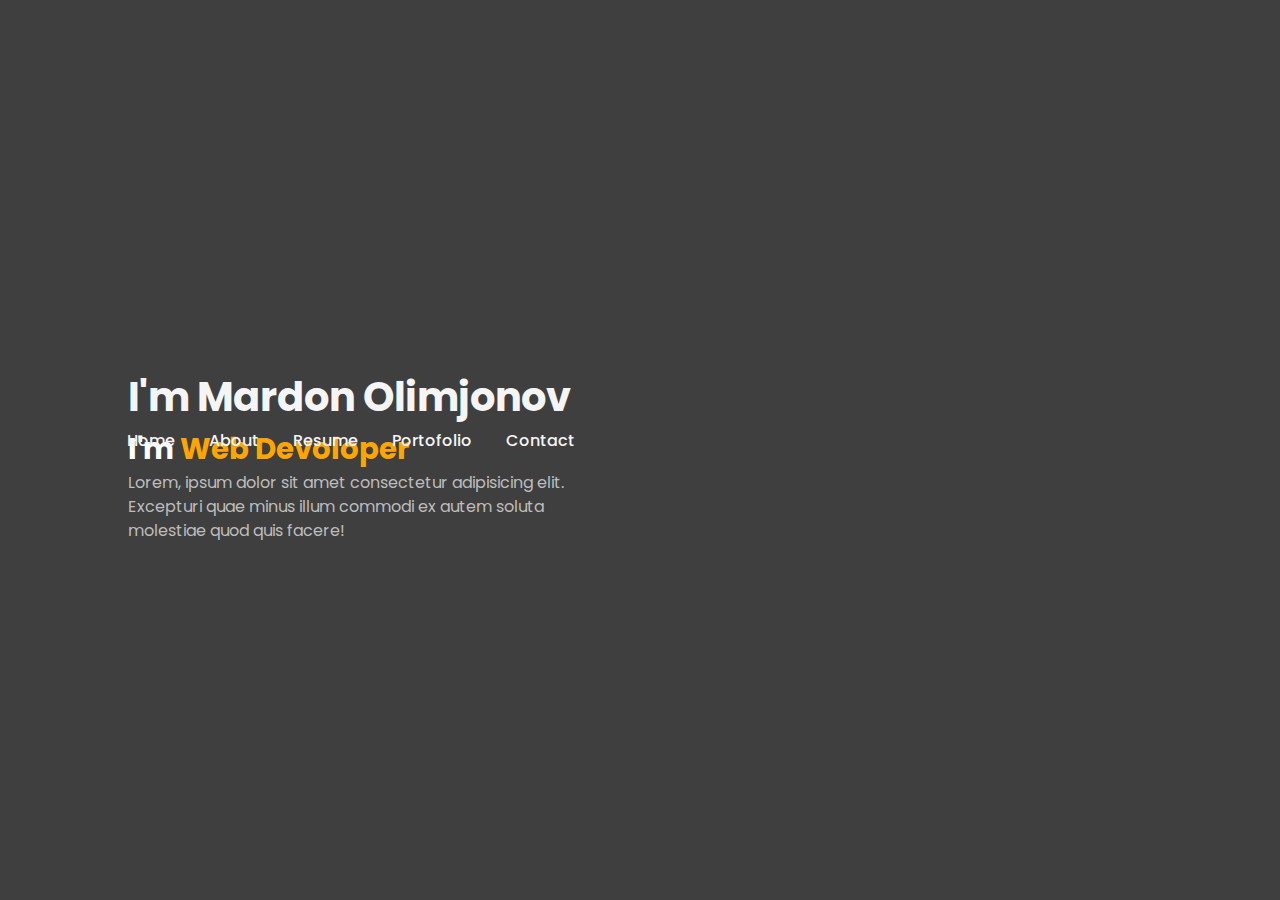
<file: index.html>
<!DOCTYPE html>
<html lang="en">

<head>
    <meta charset="UTF-8">
    <meta name="viewport" content="width=device-width, initial-scale=1.0">
    <title>Mardon Olimjonov</title>
    <link rel="stylesheet" href="./css/main.css">
</head>

<body>
    <header>
        <ul class="navlist">
            <li><a href="./index.html">Home</a></li>
            <li><a href="./about.html">About</a></li>
            <li><a href="./Black Modern Professional Resume.pdf">Resume</a></li>
            <li><a href="./portofoliya.html">Portofolio</a></li>
            <li><a href="./contact.html">Contact</a></li>
        </ul>
    </header>

    <section class="home">
        <div class="home-content ">
            <h1> I'm Mardon Olimjonov</h1>
            <div class="change-text">
                <h3>I'm</h3>
                <h3>
                    <span class="txt">Web Devoloper</span>
                </h3>
            </div>
            <p>Lorem, ipsum dolor sit amet consectetur adipisicing elit. Excepturi quae minus illum commodi ex autem
                soluta molestiae quod quis facere!</p>
        </div>
    </section>
</body>

</html>
</file>
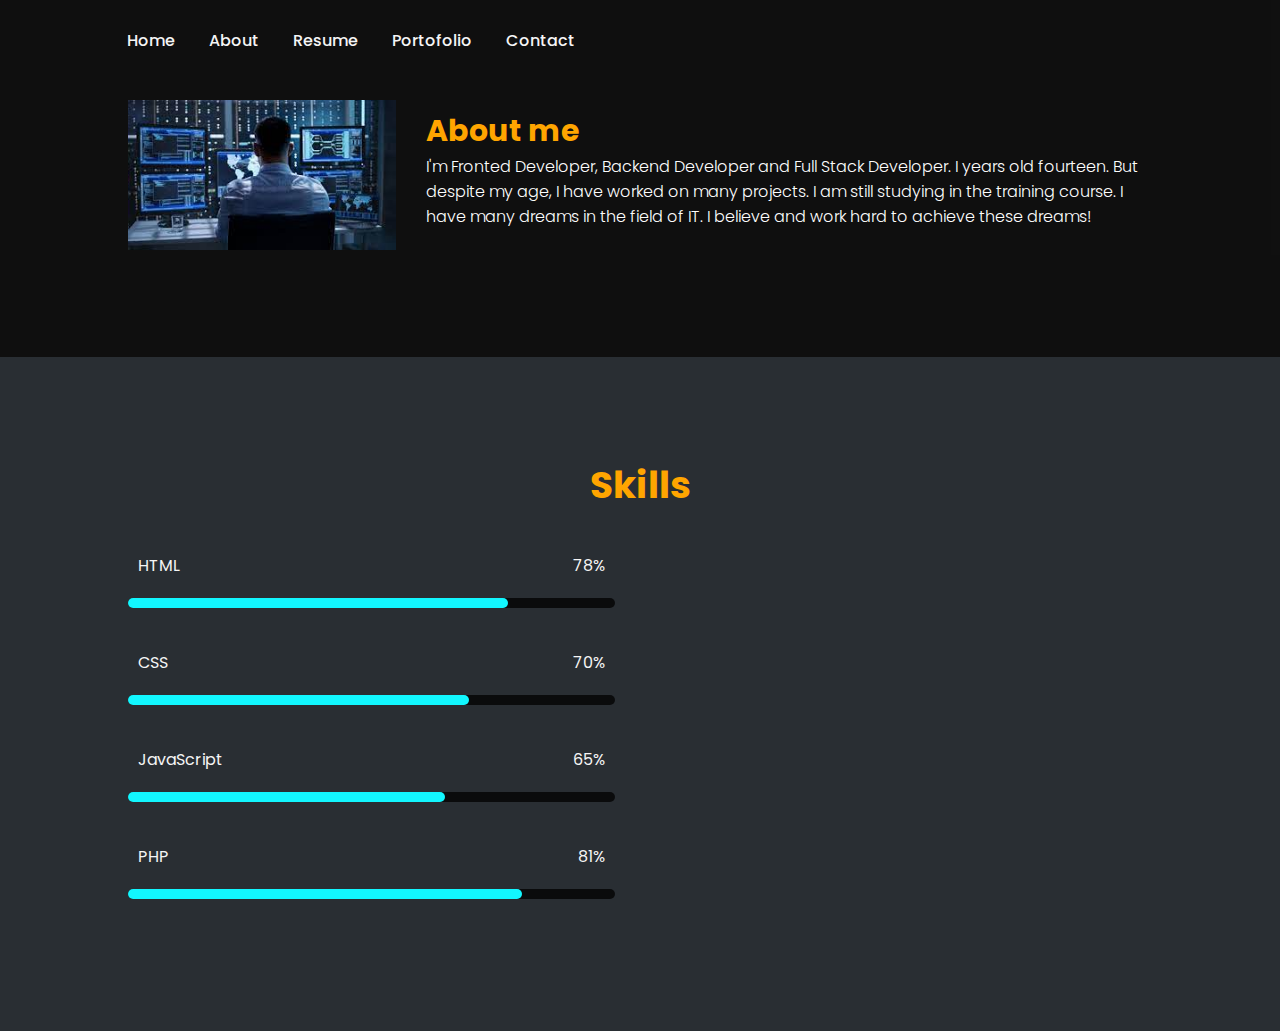
<file: about.html>
<!DOCTYPE html>
<html lang="en">

<head>
    <meta charset="UTF-8">
    <meta http-equiv="X-UA-Compatible" content="IE=edge">
    <meta name="viewport" content="width=device-width, initial-scale=1.0">
    <title>About Me</title>
    <link rel="stylesheet" href="./css/main.css">
</head>

<body>
    <header>
        <ul class="navlists">
            <li><a href="./index.html">Home</a></li>
            <li><a href="./about.html">About</a></li>
            <li><a href="./Black Modern Professional Resume.pdf">Resume</a></li>
            <li><a href="./portofoliya.html">Portofolio</a></li>
            <li><a href="./contact.html">Contact</a></li>
        </ul>
    </header>

    <section class="about">
        <div class="img-about ">
            <img src="img/Без названия (1).jpg" alt="">

        </div>

        <div class="about-content ">
            <h1>About me</h1>
            <p>I'm Fronted Developer, Backend Developer and Full Stack Developer. I years old fourteen. But despite my
                age, I have worked on many projects. I am still studying in the training course. I have many dreams in
                the field of IT. I believe and work hard to achieve these dreams!</p>
        </div>
    </section>

    <section class="skills">
        <div class="main__text ">
            <h2>Skills</h2>
        </div>

        <div class="skill_content">
            <div class="skill ">
                <div class="skill-wrapper">
                    <div class="info">
                        <p>HTML</p>
                        <p>78%</p>
                    </div>
                    <div class="text">
                        <span class="html"></span>
                    </div>
                </div>

                <div class="skill-wrapper">
                    <div class="info">
                        <p>CSS</p>
                        <p>70%</p>
                    </div>
                    <div class="text">
                        <span class="css"></span>
                    </div>
                </div>

                <div class="skill-wrapper">
                    <div class="info">
                        <p>JavaScript</p>
                        <p>65%</p>
                    </div>
                    <div class="text">
                        <span class="javascript"></span>
                    </div>
                </div>
                <div class="skill-wrapper">
                    <div class="info">
                        <p>PHP</p>
                        <p>81%</p>
                    </div>
                    <div class="text">
                        <span class="php"></span>
                    </div>
                </div>



            </div>
        </div>
    </section>
    </div>
    </section>
</body>

</html>
</file>
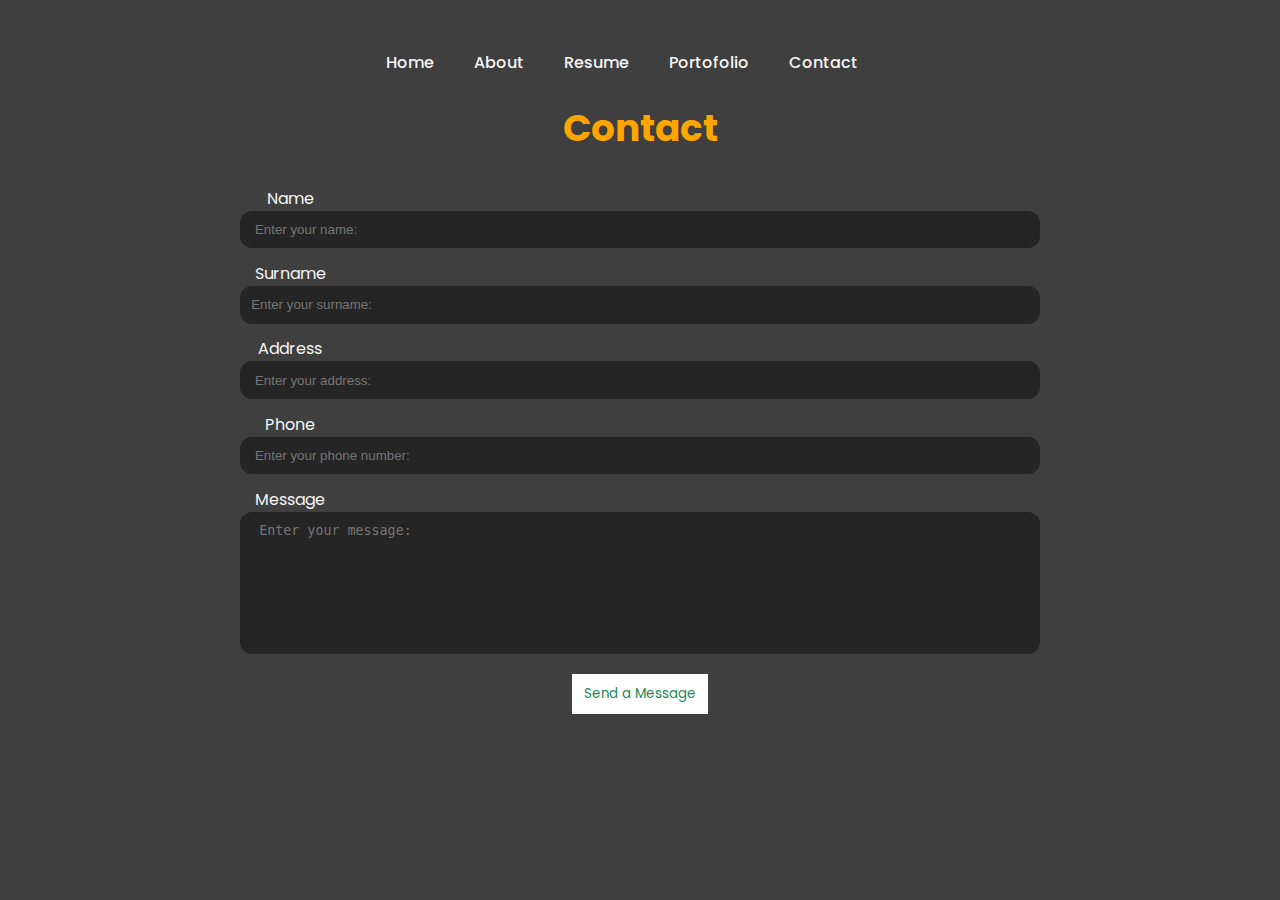
<file: contact.html>
<!DOCTYPE html>
<html lang="en">

<head>
    <meta charset="UTF-8">
    <meta http-equiv="X-UA-Compatible" content="IE=edge">
    <meta name="viewport" content="width=device-width, initial-scale=1.0">
    <title>Contact</title>
    <link rel="stylesheet" href="./css/main.css">
</head>

<body>
    <header>
        <ul class="navlists__info">
            <li><a href="./index.html">Home</a></li>
            <li><a href="./about.html">About</a></li>
            <li><a href="./Black Modern Professional Resume.pdf">Resume</a></li>
            <li><a href="./portofoliya.html">Portofolio</a></li>
            <li><a href="./contact.html">Contact</a></li>
        </ul>
    </header>

    <section class="contact">
        <div class="main__text ">
            <h2>Contact</h2>
        </div>

        <form action="#!">
            <label for="name" class="form-control">Name</label>
            <input type="text" placeholder=" Enter your name:">
            <label for="surname" class="form-control">Surname</label>
            <input type="text" placeholder="Enter your surname:">
            <label for="address" class="form-control">Address</label>
            <input type="text" placeholder=" Enter your address:">
            <label for="number" class="form-control">Phone</label>
            <input type="number" placeholder=" Enter your phone number:">
            <label for="message" class="form-control">Message</label>
            <textarea rows="8" placeholder=" Enter your message:"></textarea>
            <div class="btn-box formBtn">
                <button type="submit" class="btn ">
                    Send a Message</button>
            </div>
        </form>
    </section>

    
</body>

</html>
</file>
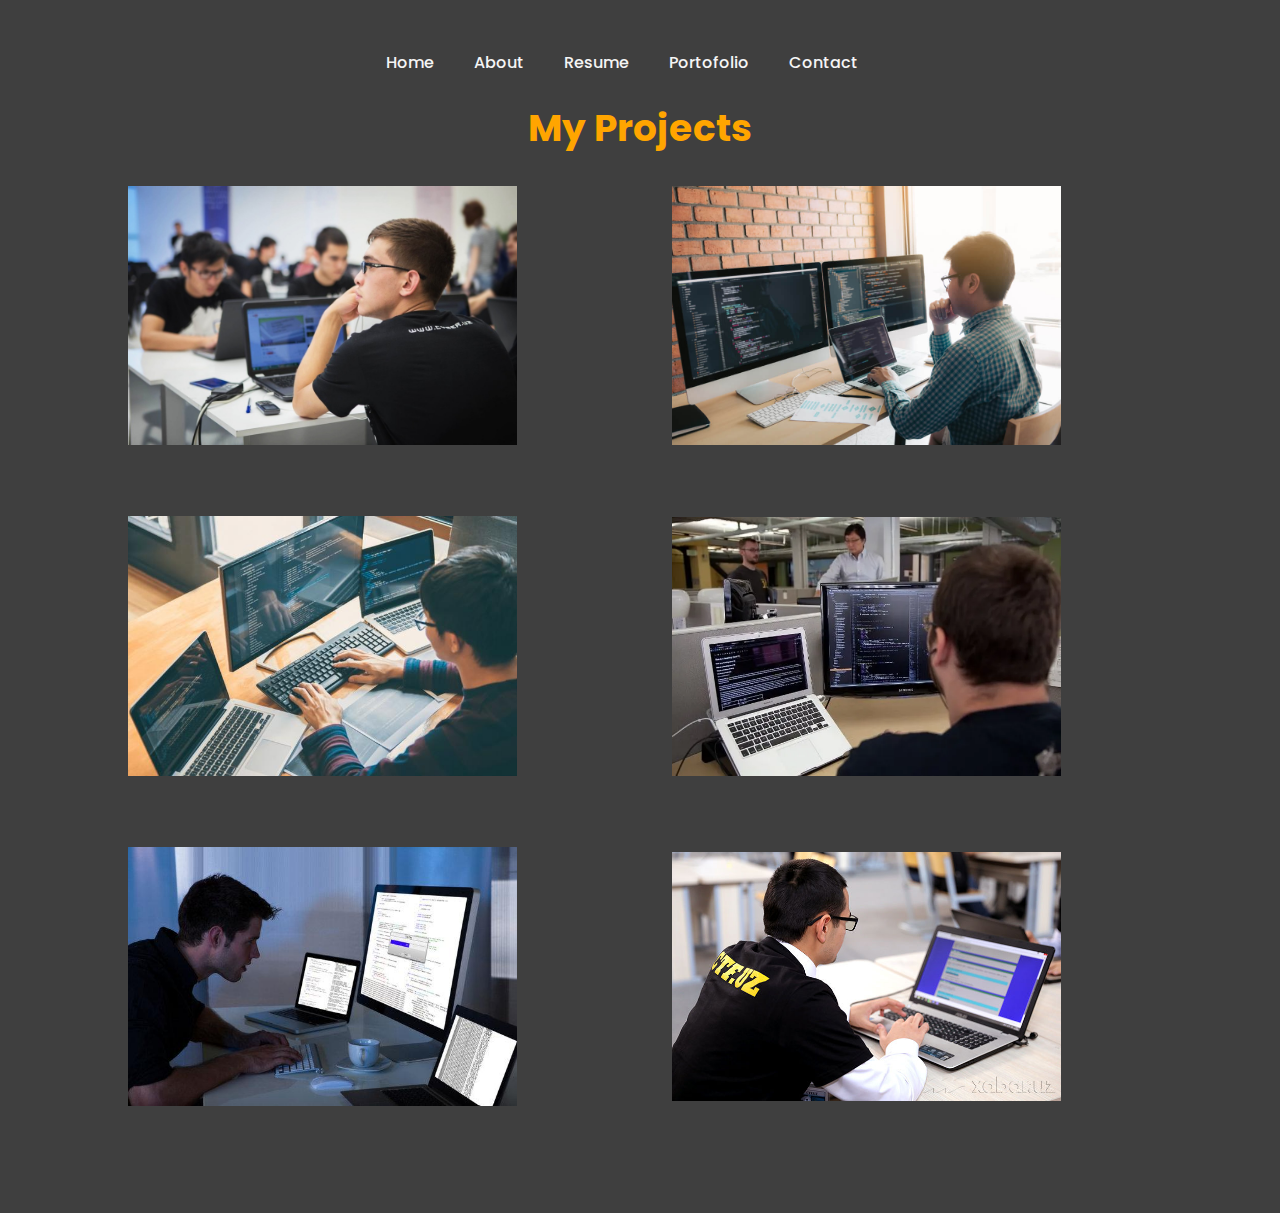
<file: portofoliya.html>
<!DOCTYPE html>
<html lang="en">

<head>
    <meta charset="UTF-8">
    <meta name="viewport" content="width=device-width, initial-scale=1.0">
    <title>Portofoliya</title>
    <link rel="stylesheet" href="./css/main.css">
</head>

<body>
    <header>
        <ul class="navlists__info">
            <li><a href="./index.html">Home</a></li>
            <li><a href="./about.html">About</a></li>
            <li><a href="./Black Modern Professional Resume.pdf">Resume</a></li>
            <li><a href="./portofoliya.html">Portofolio</a></li>
            <li><a href="./contact.html">Contact</a></li>
        </ul>
    </header>

    <section class="porfolio">
        <div class="main__text ">
            <h2>My Projects</h2>
        </div>

        <div class="container">
            <div class="portfolio-gallery">
                <div class="port-box ">
                    <div class="port-image ">
                   <a href="https://mardon95.github.io/Burger/"><img src="./img/burger.jpeg" alt=""></a> 
                    </div>
                </div>


                <div class="port-box  ">
                    <div class="port-image ">
                        <a href="https://mardon95.github.io/Parallax/"><img src="./img/parallax.jpg" alt=""></a> 
                    </div>

                </div>


                <div class="port-box  ">
                    <div class="port-image">
                        <a href="https://mardon95.github.io/Street-88/"><img src="./img/street.jpg" alt=""></a> 
                    </div>

                </div>


         
         
         
         
                <div class="port-box  ">
                    <div class="port-image">
                        <a href="https://mardon95.github.io/Vue/"><img src="./img/vue.webp" alt=""></a> 
                    </div>

                </div>


                <div class="port-box  ">
                    <div class="port-image">
                        <a href="https://mardon95.github.io/Calculator/"><img src="./img/calkulator.jpg" alt=""></a>
                    </div>

                </div>


                <div class="port-box  ">
                    <div class="port-image ">
                       <a href="https://mardon95.github.io/My-Work/"><img src="./img/mywork.jpg" alt=""></a>
                    </div>

                </div>
            </div>
        </div>
    </section>


</body>

</html>
</file>
<file: css/main.css>
@import url('https://fonts.googleapis.com/css2?family=Poppins:wght@100;200;300;400;500;600;700;800;900&display=swap');

* {
    padding: 0;
    margin: 0;
    box-sizing: border-box;
    list-style: none;
    text-decoration: none;
}

body {
    background: #292e33;
    font-family: "Poppins", sans-serif;
    background-color: #000000c0;
    color: #f5f5f5;
}

/* Header start */

header {
    position: absolute;
    right: 18px;
    z-index: 1;
    display: flex;
    align-items: center;
    justify-content: space-between;
    width: 100%;
    padding: 20px 10%;
}

.navlist {
    display: flex;
}

.navlist a {
    display: inline-block;
    color: #f5f5f5;
    font-weight: 500;
    padding: 8px 17px;
    margin-top: 25rem;
    opacity: 1;
    transition: 0.5s;
}

.navlist a:hover {
    color: #000000ad;
}

.navlist a:hover::after {
    content: "";
    display: block;
    width: 80%;
    height: 3px;
    background: orange;
}

section {
    padding: 100px 10%;
}

.home {
    min-height: 100vh;
    height: 100%;
    width: 100%;
    display: grid;
    grid-template-columns: repeat(2, 1fr);
    align-items: center;
    grid-gap: 40px;
}

.home-content {
    max-width: 500px;
    margin-top: 10px;
}

.home-content h1 {
    font-size: 40px;
    font-weight: 700;
}

.change-text {
    font-size: 25px;
    font-weight: 600;
}

.change-text h3 {
    display: inline-flex;
    margin: 0;
    color: #fff;
}

.txt {
    color: orange;
}

.home-content p {
    color: #bdbdbd;
    line-height: 1.5;
}

/* Header end */


/* About start */

.about {
    display: flex;
    justify-content: center;
    align-items: center;
    column-gap: 30px;
    background: #000000c0;
}

.navlists {
    display: flex;
}

.navlists a {
    display: inline-block;
    color: #f5f5f5;
    font-weight: 500;
    padding: 8px 17px;
    opacity: 1;
}

.about .img-about img {
    max-width: 400px;
    height: 150px;
}

.about-content h1 {
    color: orange;
    font-weight: 700;
    font-size: 30px;
}

.about-content p {
    color: #fdfdfd;
    font-weight: 300;
    margin-bottom: 20px;
}

.navlists {
    transition: .5s;
}

.navlists a:hover {
    color: red;
    transition: .5s;
}

.navlists a:hover::after {
    content: "";
    display: block;
    width: 80%;
    height: 2px;
    background: orange;

}

 .main__text {
    width: 100%;
    text-align: center;
    margin-bottom: 30px;
    color: orange;
    font-weight: 700;
    font-size: 25px;
    row-gap: 20px;
}

.skills {
    background: #292e33;
}

.skill_content {
    width: 100%;
    display: grid;
    grid-template-columns: repeat(2, 1fr);
    grid-row-gap: 30px;
    grid-column-gap: 50px;
}

.skill-wrapper {
    margin-bottom: 2rem;
}
 .skill-wrapper .info {
    display: flex;
    justify-content: space-between;
    align-items: center;
    padding: 10px 10px;
}

.skill-wrapper .text {
    width: 100%;
    height: 10px;
    background-color: #000000c0;
    border-radius: 25px;
    margin-top: 10px;
    position: relative;
}

.text span {
    width: 50%;
    height: 100%;
    position: absolute;
    left: 0;
    background: #12f7ff;
    border-radius: 25px;
}

 .text .html {
    width: 78%;
}

 .text .javascript {
    width: 65%;
}

 .text .css {
    width: 70%;
}

 .text .php {
    width: 81%;
}



/* About end */

/* Portfolio start */

.fillter-buttons {
    margin: 2rem;
    text-align: center;
}
.navlists__info {
    display: flex;
    margin: auto;
}

.navlists__info a {
    display: inline-block;
    color: #f5f5f5;
    font-weight: 500;
    padding: 30px 20px;
}
.navlists__info {
    transition: .5s;
}

.navlists__info a:hover {
    color: red;
    transition: .5s;
}

.navlists__info a:hover::after {
    content: "";
    display: block;
    width: 80%;
    height: 2px;
    background: orange;

}

.fillter-buttons .button {
    background: none;
    outline: none;
    border: none;
    cursor: pointer;
    font-size: .85rem;
    font-weight: 600;
    letter-spacing: .4px;
    margin-left: 1.3rem;
    color: #f5f5f5;
}

.fillter-buttons .button:hover {
    color: #12f7ff;
}

.portfolio-gallery {
    display: grid;
    grid-template-columns: repeat(auto-fill, minmax(350px, 1fr));
    gap: 4rem;
}

.port-box {
    border-radius: 20px;
    display: flex;
    grid-template-rows: 1fr auto;
    align-items: center;
}

.port-image {
    display: flex;
    align-items: center;
    justify-content: center;
    height: 100%;
    width: 90%;
}

.port-image img {
    width: 90%;
    opacity: .5s;
    height: 90%;
    transition: .5s;
}

.port-content {
    bottom: 1;
    left: 0;
    width: 100%;
    height: 100%;
    opacity: 0;
    background: linear-gradient(rgba(0, 0, 0, .2), #12f7ff);
    display: flex;
    align-items: center;
    justify-content: center;
    flex-direction: column;
    text-align: center;
    transition: 0.5s;
    padding: 0 2rem;
}
.port-box:hover .port-image img {
        transform: scale(1.2);
    }


/* Portfolio end*/



/* Contact start*/

.contact {
    width: 100%;
}
.contact h2 {
    color: orange;
}

.contact form {
    text-align: center;
    max-width: 800px;
    margin: auto;
    margin-bottom: 3rem;
}

.contact form input {
    width: 100%;
    color: #f5f5f5;
    background: #00000069;
    margin-bottom: .8rem;
    border: unset;
    border-radius: 12px;
    padding: .7rem;
}

.contact form textarea {
    width: 100%;
    color: #f5f5f5;
    background: #00000069;
    margin-bottom: .8rem;
    border: unset;
    border-radius: 12px;
    padding: .7rem;
}


.form-control {
    margin-right: 700px;
    row-gap: 13px;

}
.contact form textarea {
    resize: unset;
}

.btn {
    color: #198754;
    background: #fff;
    padding: 10px 12px;
    border: 10px;
    transition: .5s;
    font-family: inherit;
    border-color: #198754 ;
}

.btn:hover {
    color: #fff;
    background: #198754;
}

/* Contact end */
</file>
